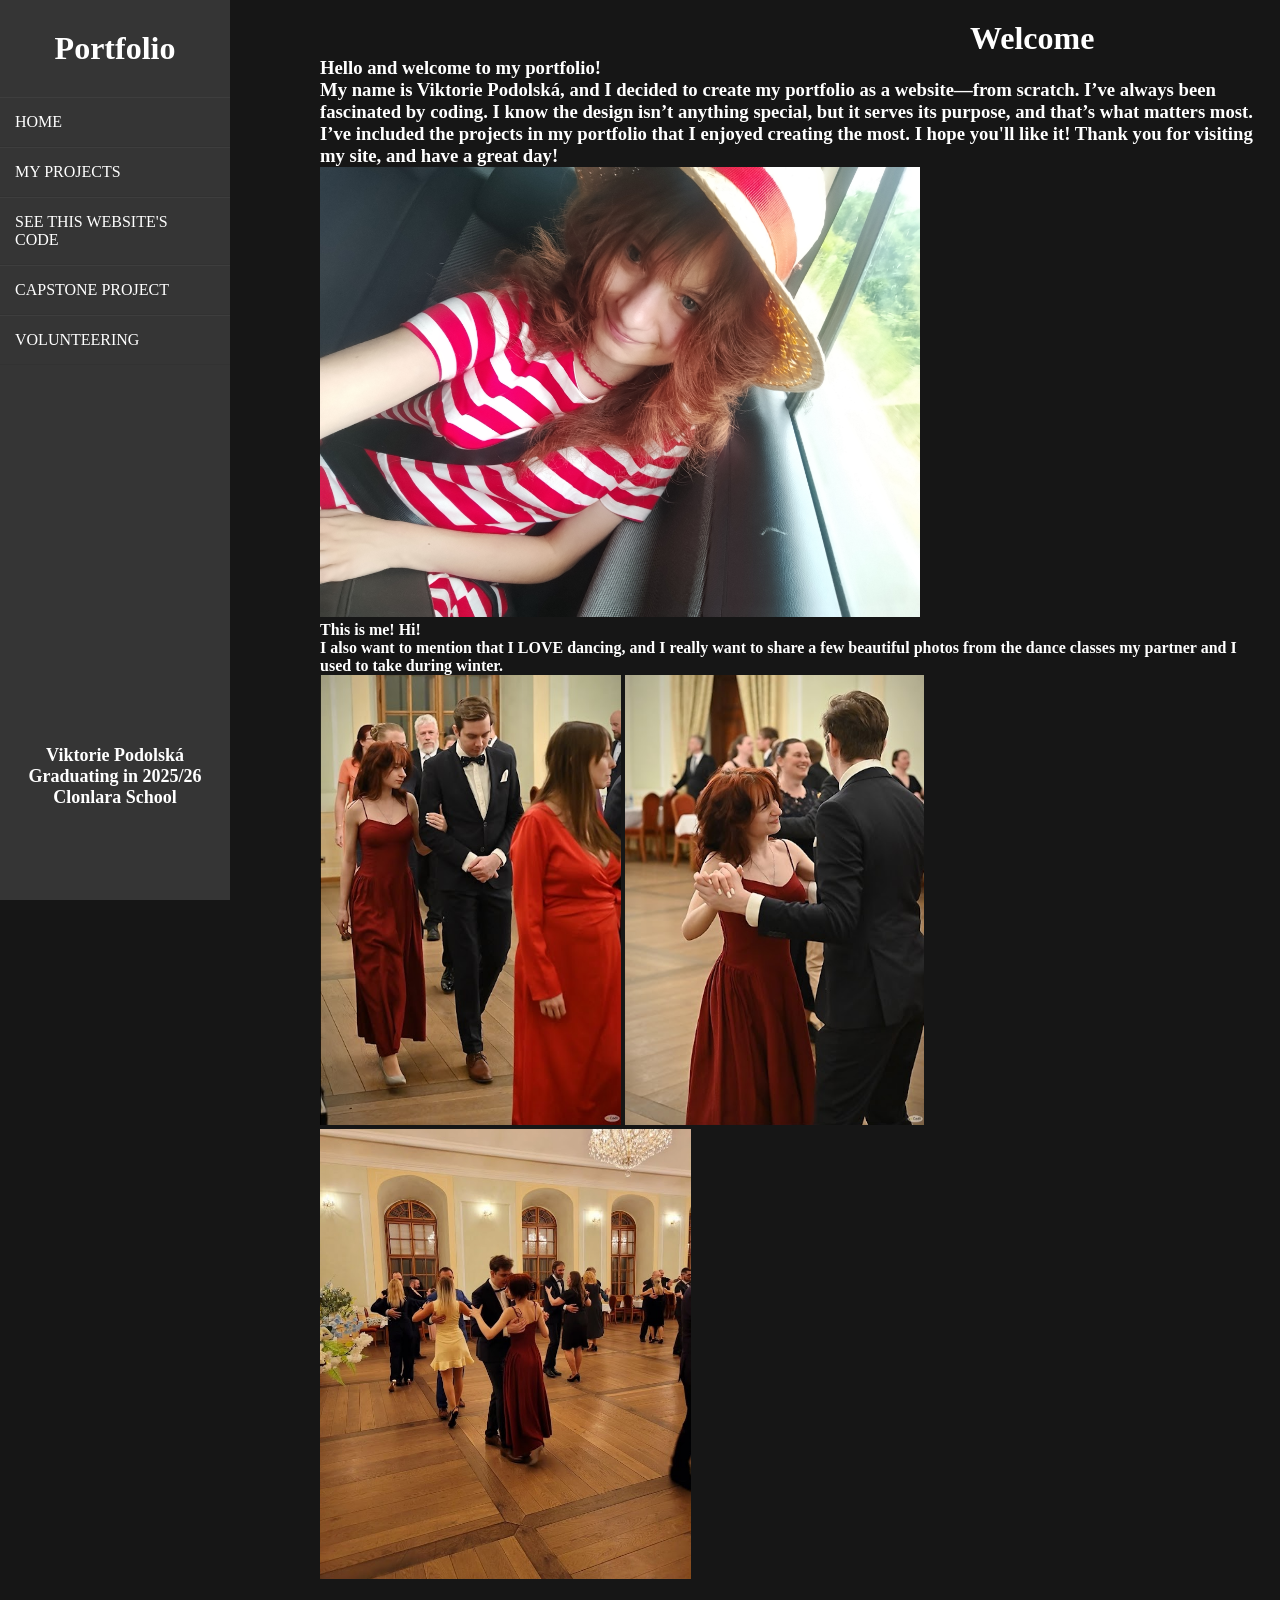
<file: home_screen.html>
<!DOCTYPE html>
<html>
    <head>
        <link rel="stylesheet" href="Styles_home.css">

    </head>



    <body>
        <div class="wrapper">
            <div class="sidebar">
                <h1>Portfolio</h1>
                <ul>
                    <li><a href="home_screen.html">Home</a></li>
                    <li><a href="projects.html">my projects</a></li>
                    <li><a href="projects/websites_code.html">see this website's code</a></li>
                    <li><a href="https://docs.google.com/presentation/d/1XeecVN47wSpErkSY4L82RC-Z72NeUKD5O_fTmydjk1I/edit?usp=sharing">Capstone Project</a></li>
                    <li><a href="projects/volunteering.html">Volunteering</a></li>
                </ul>
                <div class="info">
                <h2>Viktorie Podolská</h2>
                <h2>Graduating in 2025/26</h2>
                <h2>Clonlara School</h2>
                </div>
            </div>
        </div>

    <div class="main_content">
        <h1>Welcome</h1>
        <h3>Hello and welcome to my portfolio!</h3>
        <h3>My name is Viktorie Podolská, and I decided to create my portfolio as a website—from scratch. I’ve always been fascinated by coding. I know the design isn’t anything special, but it serves its purpose, and that’s what matters most. I’ve included the projects in my portfolio that I enjoyed creating the most. I hope you'll like it! Thank you for visiting my site, and have a great day!</h3>
        <img src="IMG_20250706_131701804.jpg" height="450px">
        <h4>This is me! Hi!</h4>
        <h4>I also want to mention that I LOVE dancing, and I really want to share a few beautiful photos from the dance classes my partner and I used to take during winter.</h4>
        <img src="dance_classes.png" height="450px">
        <img src="dance_classes2.png" height="450px">
        <img src="dance_classes3.png" height="450px">
    </div>

        

    </body>

</html>
</file>
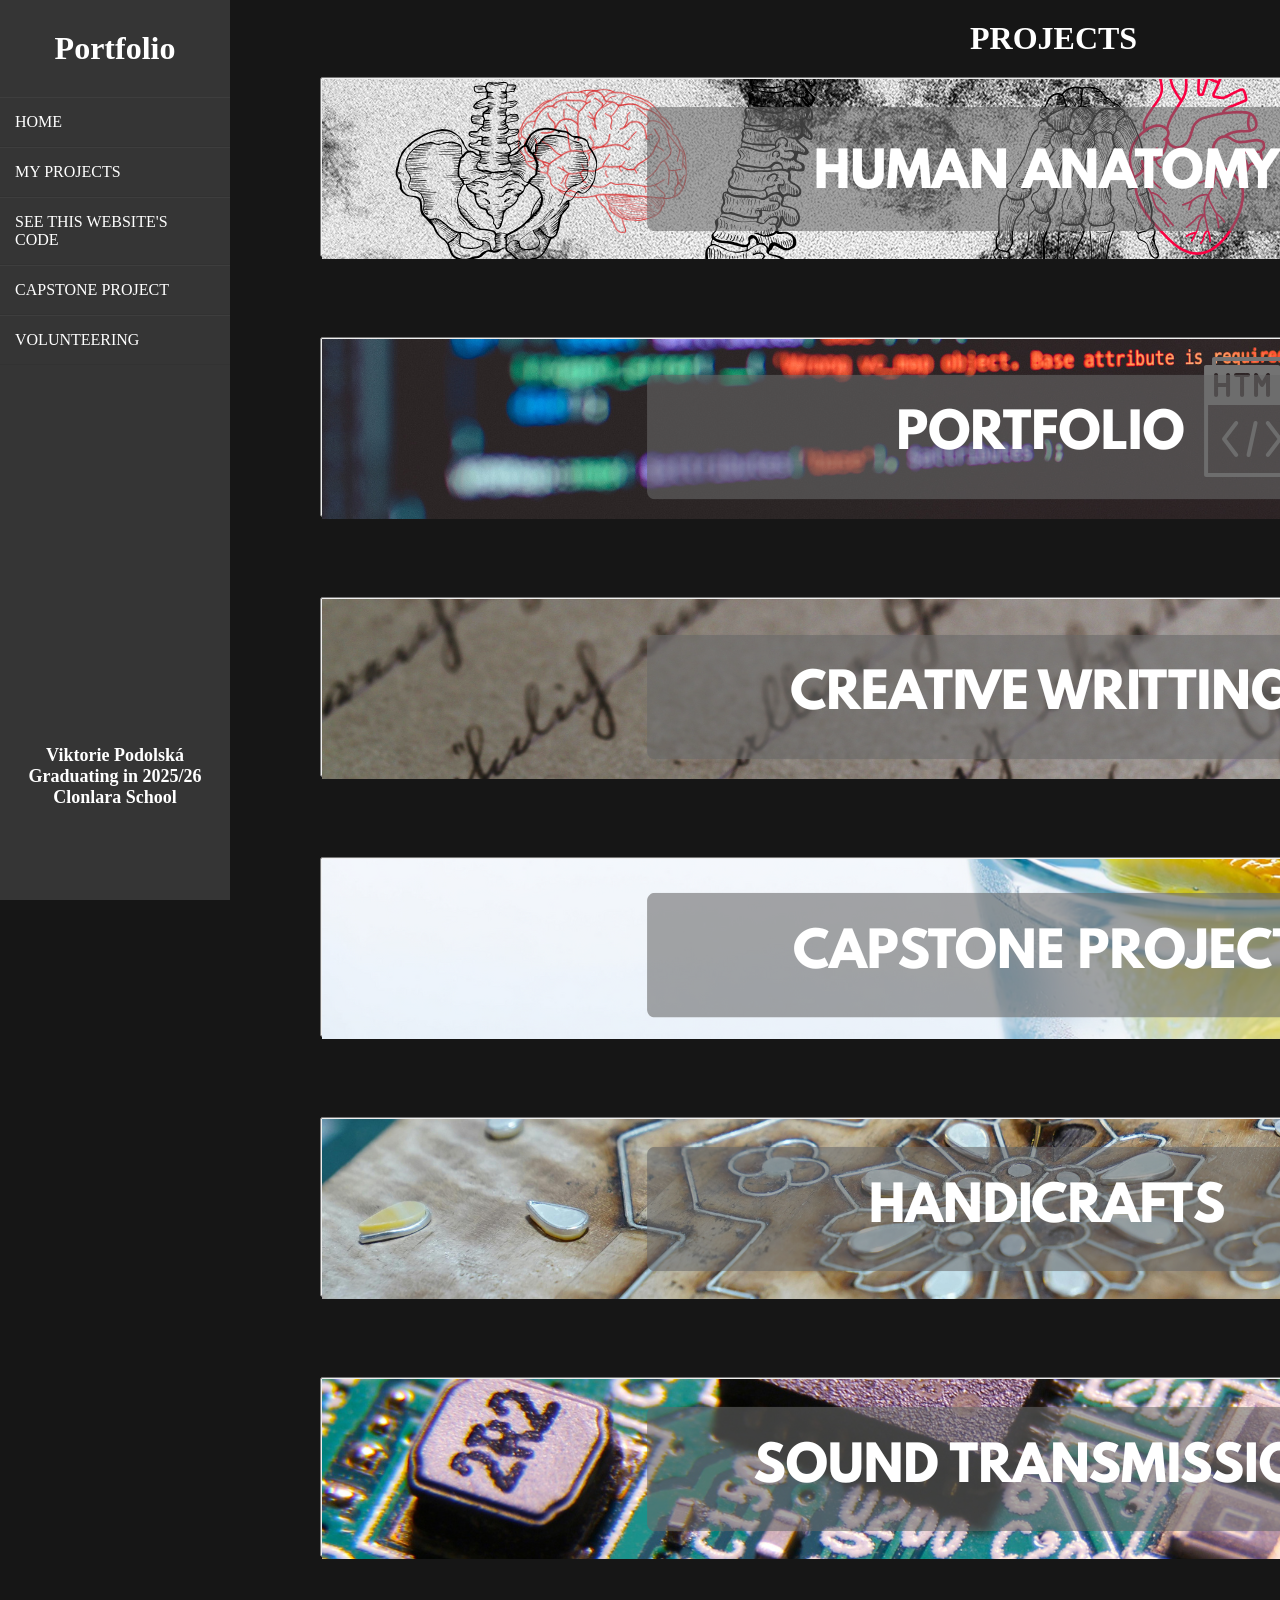
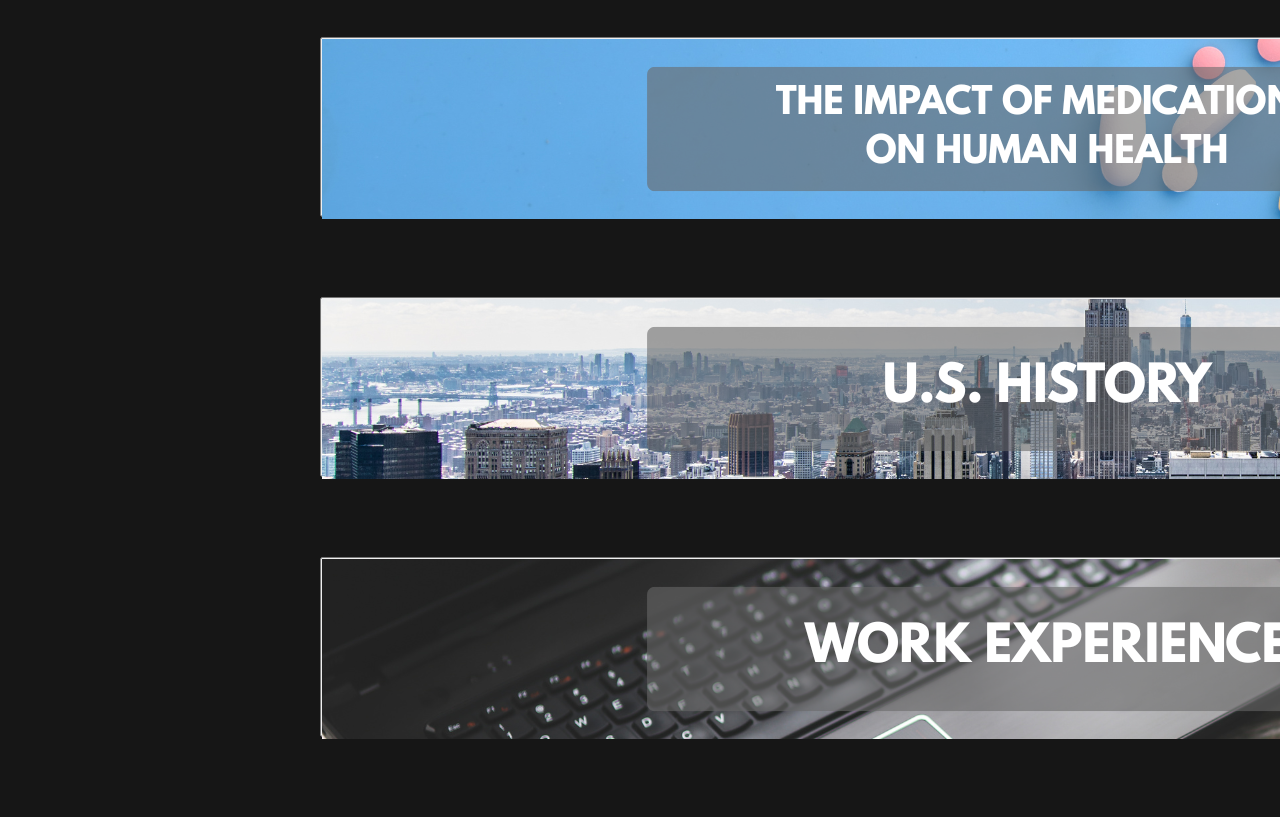
<file: projects.html>
<!DOCTYPE html>
<html>
    <head>
        <link rel="stylesheet" href="science_styles.css">

    </head>



    <body>
        <div class="wrapper">
            <div class="sidebar">
                <h1>Portfolio</h1>
                <ul>
                    <li><a href="home_screen.html">Home</a></li>
                    <li><a href="projects.html">my projects</a></li>
                    <li><a href="projects/websites_code.html">see this website's code</a></li>
                    <li><a href="https://docs.google.com/presentation/d/1XeecVN47wSpErkSY4L82RC-Z72NeUKD5O_fTmydjk1I/edit?usp=sharing">Capstone Project</a></li>
                    <li><a href="projects/volunteering.html">Volunteering</a></li>
                </ul>
                <div class="info">
                <h2>Viktorie Podolská</h2>
                <h2>Graduating in 2025/26</h2>
                <h2>Clonlara School</h2>
                </div>
            </div>
        </div>

    <div class="main_content">
        <h1>PROJECTS</h1>
        <div class="project_buttons">
            <button> <a href="https://docs.google.com/presentation/d/1NSojnCfRm_Fx0_bBa3EOh9lezCBL7exfv_pwff_S3iQ/edit?usp=sharing"><input type="image" src="projects/human_anatomy_long.png"></a></button>
            <button> <a href="projects/websites_code.html"><input type="image" src="projects/portfolio_websites_long.png"></a></button>
            <button> <a href="https://docs.google.com/presentation/d/1YimU1Vj4LlV6n4lhFd3Xr8IDo5SSgpgukKzS0K-Z1IQ/edit?usp=sharing"><input type="image" src="projects/creative_writting_long.png"></a></button>
            <button> <a href="https://docs.google.com/presentation/d/1XeecVN47wSpErkSY4L82RC-Z72NeUKD5O_fTmydjk1I/edit?usp=sharing"><input type="image" src="projects/capstone_project_long.png"></a></button>
            <button> <a href="https://docs.google.com/presentation/d/1MaIOVMa-Blvw5Jtbn3JD_dy3uCGU8fAlQskONzWOWuo/edit?usp=sharing"><input type="image" src="projects/handicrafts_long.png"></a></button>
            <button> <a href="https://docs.google.com/presentation/d/1jJ-B8vP5D3RMkHWoO6O1ijrIpJ4Hev6o/edit?usp=drive_link&ouid=110670502108854552672&rtpof=true&sd=true"><input type="image" src="projects/sound_transmission_long.png"></a></button>
            <button> <a href="https://docs.google.com/presentation/d/1_HaDBRaScZYbyRwMIhYCff8jjH_wAZ44P-O7mylMnWI/edit?usp=sharing"><input type="image" src="projects/medications_long.png"></a></button>
            <button> <a href="projects/us_history.html"><input type="image" src="projects/us_history_long.png"></a></button>
            <button> <a href="https://docs.google.com/presentation/d/1C1ybk5eaZjh42dGC98plnhSLtXfpRzy1NhXouaIiRn8/edit?usp=sharing"><input type="image" src="projects/work_experience_long.png"></a></button>
        </div>

        
    </div>

        

    </body>

</html>
</file>
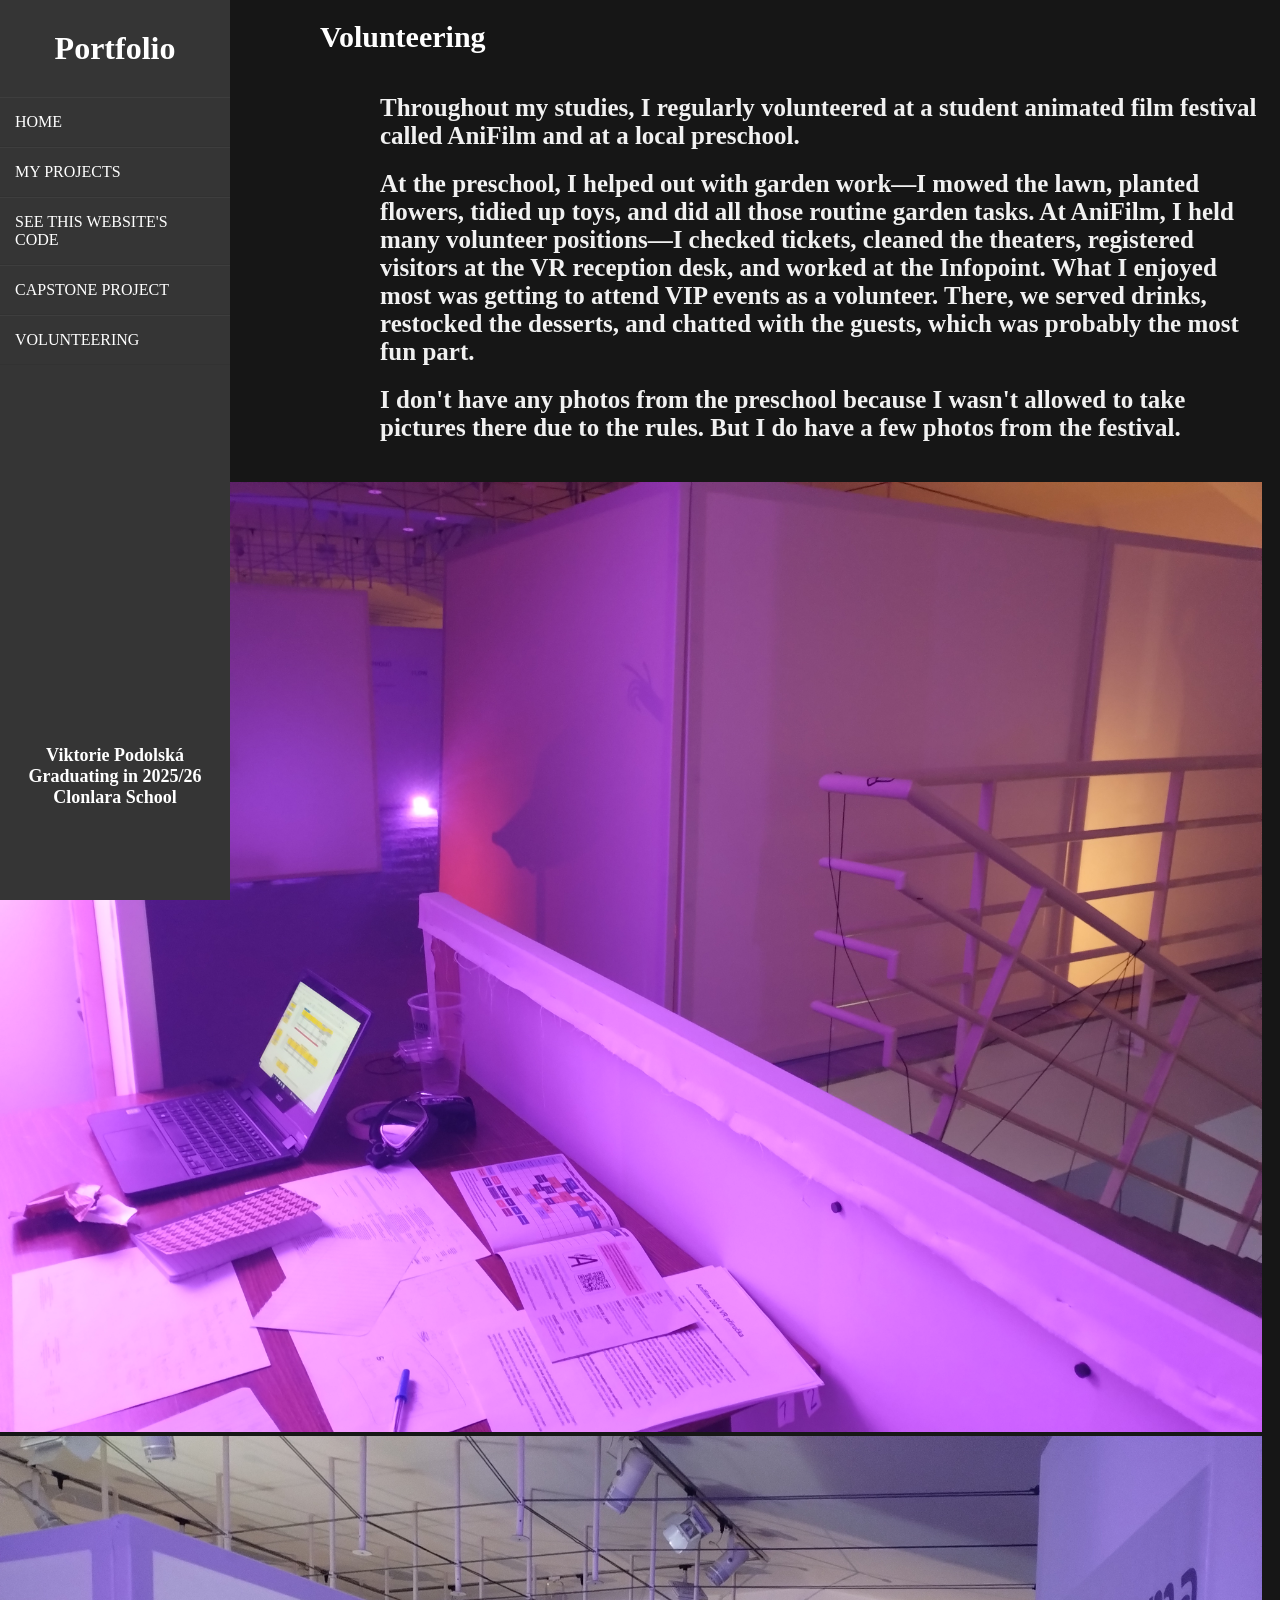
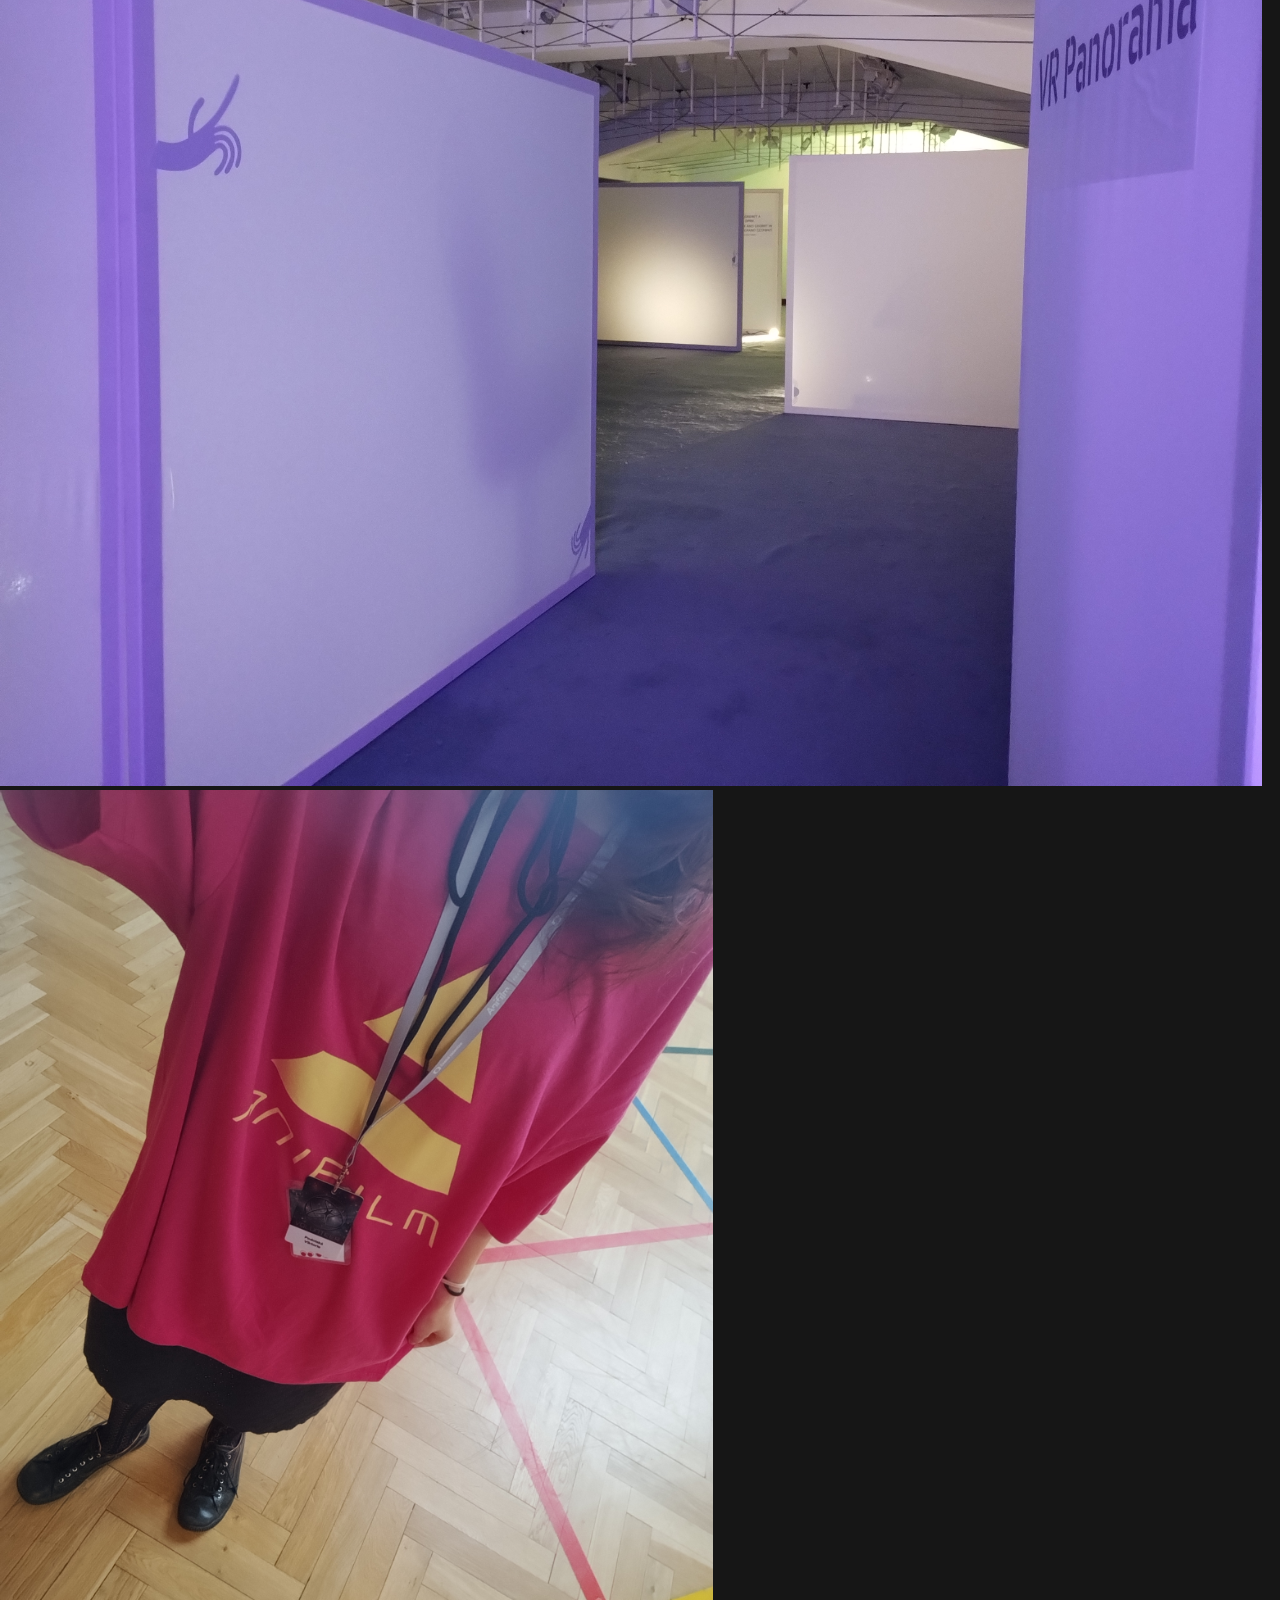
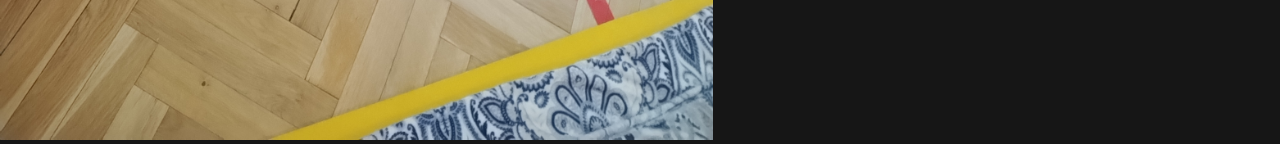
<file: projects/volunteering.html>
<!DOCTYPE html>
<html>
    <head>
        <link rel="stylesheet" href="projects_styles.css">

    </head>



    <body>
        <div class="wrapper">
            <div class="sidebar">
                <h1>Portfolio</h1>
                <ul>
                    <li><a href="../home_screen.html">Home</a></li>
                    <li><a href="../projects.html">my projects</a></li>
                    <li><a href="websites_code.html">see this website's code</a></li>
                    <li><a href="https://docs.google.com/presentation/d/1XeecVN47wSpErkSY4L82RC-Z72NeUKD5O_fTmydjk1I/edit?usp=sharing">Capstone Project</a></li>
                    <li><a href="volunteering.html">Volunteering</a></li>
                </ul>
                <div class="info">
                <h2>Viktorie Podolská</h2>
                <h2>Graduating in 2025/26</h2>
                <h2>Clonlara School</h2>
                </div>
            </div>
        </div>

    <div class="main_content">
        <h3>Volunteering</h3>
        <h4>Throughout my studies, I regularly volunteered at a student animated film festival called AniFilm and at a local preschool.</h4>
        <h4>At the preschool, I helped out with garden work—I mowed the lawn, planted flowers, tidied up toys, and did all those routine garden tasks. At AniFilm, I held many volunteer positions—I checked tickets, cleaned the theaters, registered visitors at the VR reception desk, and worked at the Infopoint. What I enjoyed most was getting to attend VIP events as a volunteer. There, we served drinks, restocked the desserts, and chatted with the guests, which was probably the most fun part.</h4>
        <h4>I don't have any photos from the preschool because I wasn't allowed to take pictures there due to the rules. But I do have a few photos from the festival.</h4>
    </div>
 
    <div>
        <img src="volunteering/IMG_20240512_123200703.jpg" height="950px">
        <img src="volunteering/IMG_20240512_123204452.jpg" height="950px">
        <img src="volunteering/IMG_20250506_153118024.jpg" height="950px">
    </div>
        

    </body>

</html>
</file>
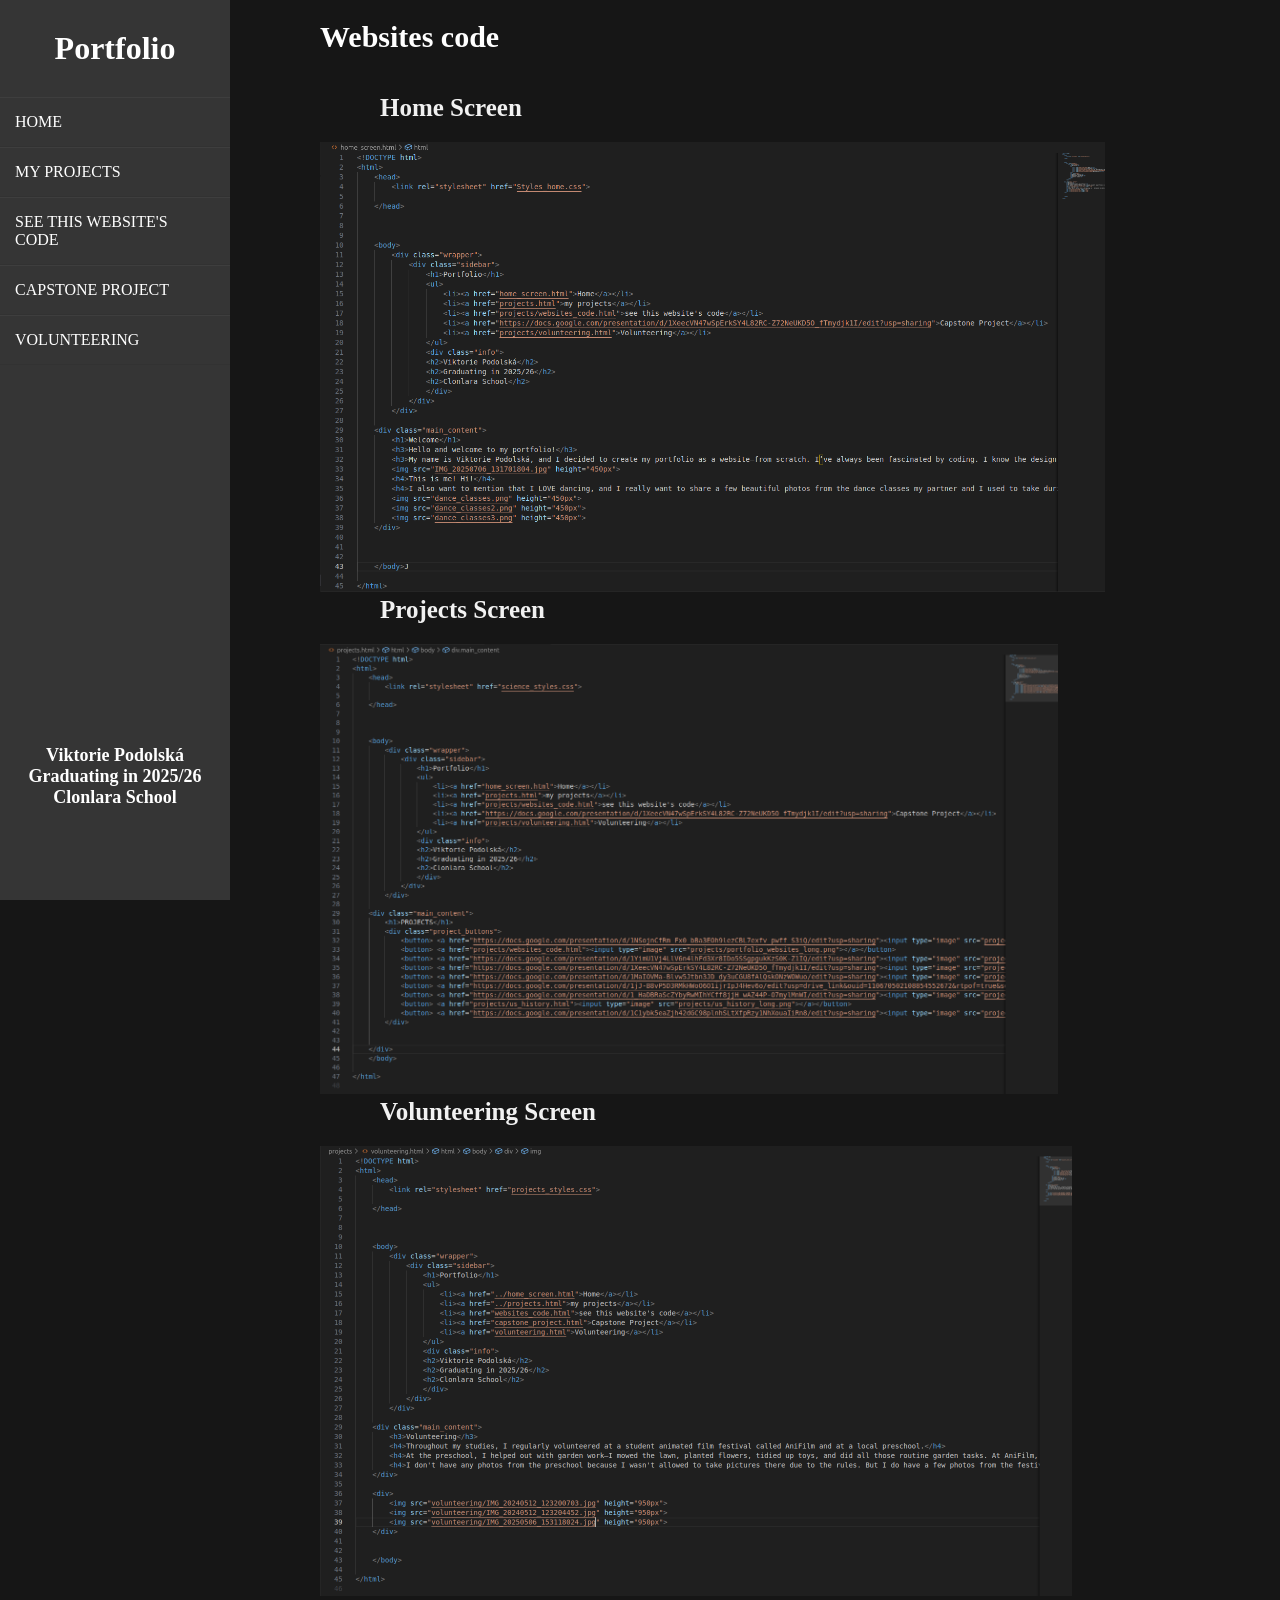
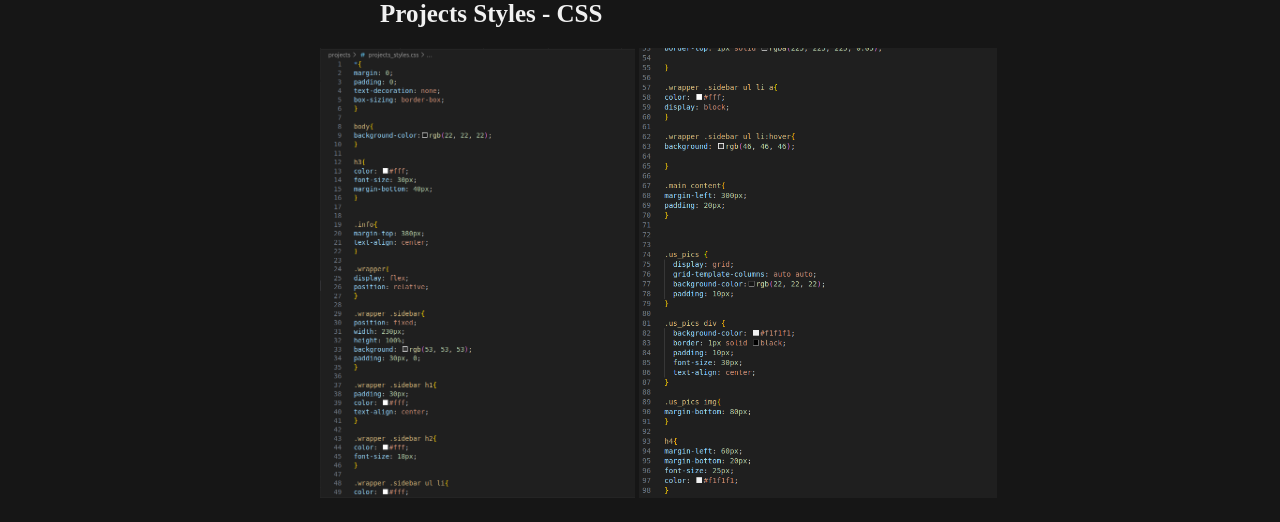
<file: projects/websites_code.html>
<!DOCTYPE html>
<html>
    <head>
        <link rel="stylesheet" href="projects_styles.css">

    </head>



    <body>
        <div class="wrapper">
            <div class="sidebar">
                <h1>Portfolio</h1>
                <ul>
                    <li><a href="../home_screen.html">Home</a></li>
                    <li><a href="../projects.html">my projects</a></li>
                    <li><a href="websites_code.html">see this website's code</a></li>
                    <li><a href="https://docs.google.com/presentation/d/1XeecVN47wSpErkSY4L82RC-Z72NeUKD5O_fTmydjk1I/edit?usp=sharing">Capstone Project</a></li>
                    <li><a href="volunteering.html">Volunteering</a></li>
                </ul>
                <div class="info">
                <h2>Viktorie Podolská</h2>
                <h2>Graduating in 2025/26</h2>
                <h2>Clonlara School</h2>
                </div>
            </div>
        </div>

    <div class="main_content">
        <h3>Websites code</h3>

        <h4>Home Screen</h4>
        <img src="../code/homescreen.png" height="450px">

        <h4>Projects Screen</h4>
        <img src="../code/projects.png" height="450px">

        <h4>Volunteering Screen</h4>
        <img src="../code/volunteering_code.png" height="450px">

        <h4>Projects Styles - CSS</h4>
        <img src="../code/styles1.png" height="450px">
        <img src="../code/styles2.png" height="450px">
        
    </div>

        

    </body>

</html>
</file>
<file: Styles_home.css>
*{
margin: 0;
padding: 0;
text-decoration: none;
box-sizing: border-box;
}

body{
background-color: rgb(22, 22, 22);
}

.info{
margin-top: 380px;
text-align: center;
}

.wrapper{
display: flex;
position: relative;
}

.wrapper .sidebar{
position: fixed;
width: 230px;
height: 100%;
background: rgb(53, 53, 53);
padding: 30px, 0;
}

.wrapper .sidebar h1{
padding: 30px;
color: #fff;
text-align: center;
}

.wrapper .sidebar h2{
color: #fff;
font-size: 18px;
}

.wrapper .sidebar ul li{
color: #fff;
text-transform: uppercase;
padding: 15px;
border-bottom: 1px solid rgba(0, 0, 0, 0.05);
border-top: 1px solid rgba(225, 225, 225, 0.05);

}

.wrapper .sidebar ul li a{
color: #fff;
display: block;
}

.wrapper .sidebar ul li:hover{
background: rgb(46, 46, 46);

}

.main_content{
margin-left: 300px;
padding: 20px;
color: #fff;
}

.main_content h1{
color: #fff;
margin-left: 650px;
}

.project_buttons button{
margin-top: 20px;
margin-bottom: 60px;
height: 180px;
width: 1450px;
}

.project_buttons button:hover{
filter: brightness(70%);
}
</file>
<file: science_styles.css>
*{
margin: 0;
padding: 0;
text-decoration: none;
box-sizing: border-box;
}

body{
background-color: rgb(22, 22, 22);
}

.info{
margin-top: 380px;
text-align: center;
}

.wrapper{
display: flex;
position: relative;
}

.wrapper .sidebar{
position: fixed;
width: 230px;
height: 100%;
background: rgb(53, 53, 53);
padding: 30px, 0;
}

.wrapper .sidebar h1{
padding: 30px;
color: #fff;
text-align: center;
}

.wrapper .sidebar h2{
color: #fff;
font-size: 18px;
}

.wrapper .sidebar ul li{
color: #fff;
text-transform: uppercase;
padding: 15px;
border-bottom: 1px solid rgba(0, 0, 0, 0.05);
border-top: 1px solid rgba(225, 225, 225, 0.05);

}

.wrapper .sidebar ul li a{
color: #fff;
display: block;
}

.wrapper .sidebar ul li:hover{
background: rgb(46, 46, 46);

}

.main_content{
margin-left: 300px;
padding: 20px;
}

.main_content h1{
color: #fff;
margin-left: 650px;
}

.project_buttons button{
margin-top: 20px;
margin-bottom: 60px;
height: 180px;
width: 1450px;
}

.project_buttons button:hover{
filter: brightness(70%);
}
</file>
<file: projects/projects_styles.css>
*{
margin: 0;
padding: 0;
text-decoration: none;
box-sizing: border-box;
}

body{
background-color:rgb(22, 22, 22);
}

h3{
color: #fff;
font-size: 30px;
margin-bottom: 40px;
}


.info{
margin-top: 380px;
text-align: center;
}

.wrapper{
display: flex;
position: relative;
}

.wrapper .sidebar{
position: fixed;
width: 230px;
height: 100%;
background: rgb(53, 53, 53);
padding: 30px, 0;
}

.wrapper .sidebar h1{
padding: 30px;
color: #fff;
text-align: center;
}

.wrapper .sidebar h2{
color: #fff;
font-size: 18px;
}

.wrapper .sidebar ul li{
color: #fff;
text-transform: uppercase;
padding: 15px;
border-bottom: 1px solid rgba(0, 0, 0, 0.05);
border-top: 1px solid rgba(225, 225, 225, 0.05);

}

.wrapper .sidebar ul li a{
color: #fff;
display: block;
}

.wrapper .sidebar ul li:hover{
background: rgb(46, 46, 46);

}

.main_content{
margin-left: 300px;
padding: 20px;
}



.us_pics {
  display: grid;
  grid-template-columns: auto auto;
  background-color:rgb(22, 22, 22);
  padding: 10px;
}

.us_pics div {
  background-color: #f1f1f1;
  border: 1px solid black;
  padding: 10px;
  font-size: 30px;
  text-align: center;
}

.us_pics img{
margin-bottom: 80px;
}

h4{
margin-left: 60px;
margin-bottom: 20px;
font-size: 25px;
color: #f1f1f1;
}
</file>
